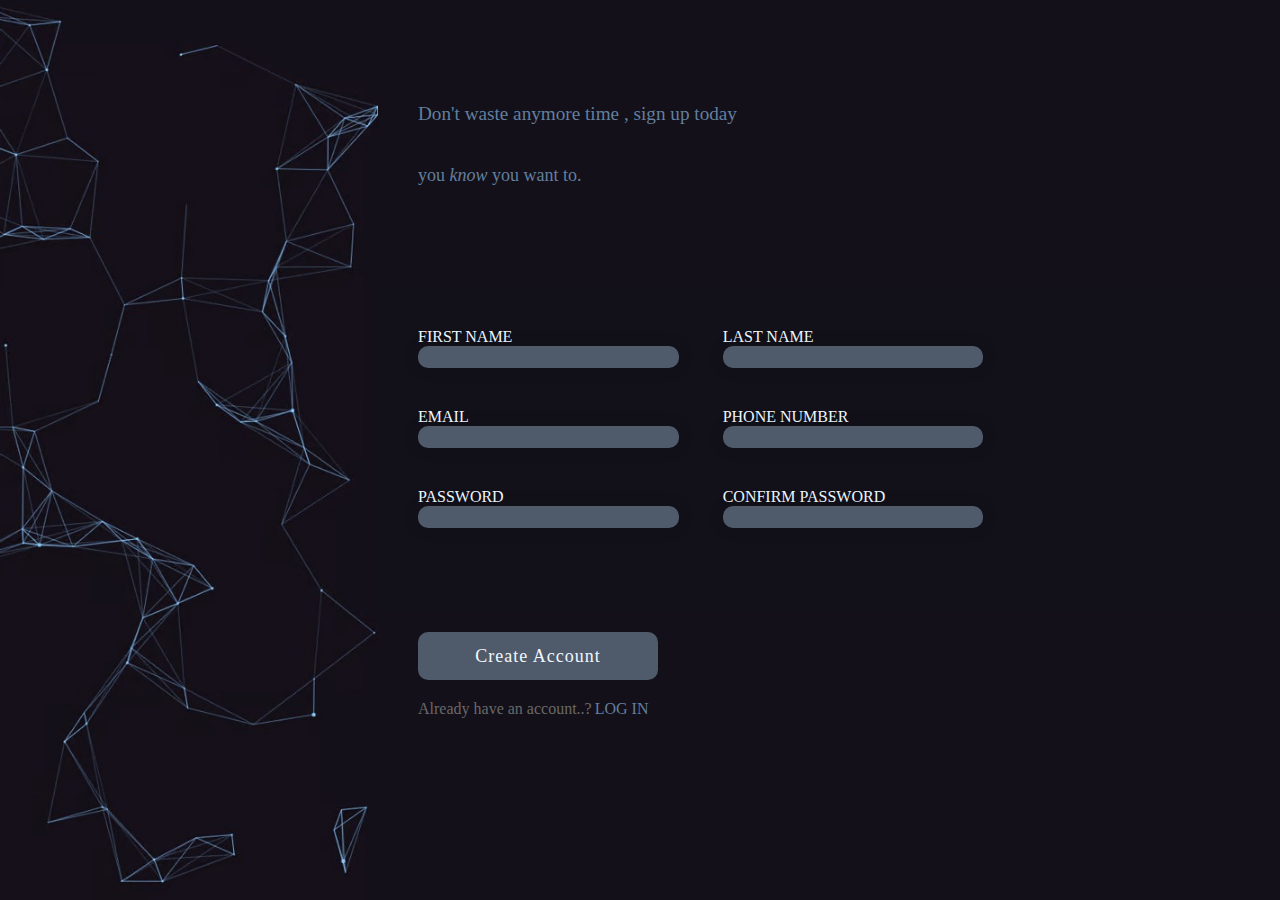
<file: index.html>
<!DOCTYPE html>
<html lang="en">
<head>
    <meta charset="UTF-8">
    <meta http-equiv="X-UA-Compatible" content="IE=edge">
    <meta name="viewport" content="width=device-width, initial-scale=1.0">
    <title>Form Page</title>
    <link href="stylesheet.css" rel="stylesheet" type="text/css">
</head>
<body>
    <div class ="maincontainer">
        
        <div class="sidebarcontainer">
            <img src="pattern.jpg" class="sidebar">
        </div>

        <div class="bodycontainer">
            <div class="intro">
                <div id="intro-text">Don't waste anymore time , sign up today</div>
                <div id="intro-text-two">you <em>know </em> you want to.</div>
            </div>
            <div class="form">
                <form action="example/path" method="post">
                
                <div class="row">
                    <div class="form-group">
                        <label for="first-name">FIRST NAME</label>
                        <input type="text" id="first-name" name="first-name">
                    </div>
                </div>

                <div class="row">
                    <div class="form-group">
                        <label for="last-name">LAST NAME</label>
                        <input type="text" id="last-name" name="last-name">
                    </div>
                </div>

                <div class="row">
                    <div class="form-group">
                        <label for="user-email">EMAIL</label>
                        <input type="email" id="user-email" name="user-email">
                    </div>
                </div>


                <div class="row">
                    <div class="form-group">
                        <label for="user-num">PHONE NUMBER</label>
                        <input type="text" id="user-num" name="user-num">
                    </div>
                </div>

                <div class="row">
                    <div class="form-group">
                        <label for="user-pass">PASSWORD</label>
                        <input type="password" id="user-pass" name="user-pass">
                    </div>
                </div>

                <div class="row">
                    <div class="form-group">
                        <label for="user-pass">CONFIRM PASSWORD</label>
                        <input type="password" id="user-pass" name="user-pass">
                    </div>
                </div>

                </form>
            </div>

            <div class="create-account">
                <button>Create Account</button>
                <div class = "login-container">
                    <div id="login-text">Already have an account..?</div>
                    <div id="login">LOG IN</div>
                </div>
        
            </div>


        </div>

    </div>


    
    
</body>
</html>
</file>
<file: stylesheet.css>
body {
    background-color: rgba(23, 19, 30, 1);
    margin: 0;
    padding: 0;
}

.maincontainer {
    display: flex;
    height: 100vh;
    /* border: 5px solid red; */
    flex-direction: row;
}

.bodycontainer {
    display: flex;
    flex-direction:column;
    width: 100%;
}

.sidebar {
    
    background-size: contain;
    height: 100vh;
    width: auto;
    display: block;
    justify-content: left;
    /* border: 2px solid green; */

}

.intro {
    display: flex;
    /* border: 2px solid pink; */
    margin: 0 auto;
    height: 32%;
    width: 100%;
    background-color: #131019;
    flex-direction: column;
    justify-content: center;
}

#intro-text {
    color: rgba(98,127,158,255);
    font-family: roboto-bold;
    margin-left: 40px;
    font-size: larger;
    
}

#intro-text-two {
    color: rgba(98,127,158,255);
    font-family: roboto-bold;
    margin-left: 40px;
    font-size: large;
    margin-top: 40px;
    
}

label {
    color: aliceblue;
    font-family: roboto-thin;

}


input{
    background-color:#4f5a6a;
    border: 0;
    box-shadow:0 0 15px 4px rgba(0,0,0,0.06); 
    border-radius: 10px;
    height: 20px;
    outline: none;
    color: aliceblue;
    padding-left: 10px;
}

input:focus{
    outline: 2px solid ;
    outline-color: rgba(98,127,158,255);
}

input:invalid {
    outline: 2px solid ;
    outline-color: red;
}

.form {
    display: flex;
    /* border: 2px solid green; */
    height: 36%;
    background-color: #121019;
    box-shadow: #4f5a6a;
}


.form-group{
    flex: 1;
    margin-top: 40px;
    margin-left: 40px;
    display: flex;
    flex-direction: column;
}

.row {
    display: inline-flex;
    width: calc(100% /3);
}

.create-account {
    display: flex;
    /* border: 2px solid purple; */
    height: 32%;
    flex-direction: column;
    background-color: #141019;
}

button {
    background-color:#4f5a6a;
    color: aliceblue;
    font-size: large;
    font-family: roboto;
    border: 0;
    border-radius: 10px;
    width: 15rem;
    height: 3rem;
    margin-top: 20px ;
    margin-left: 40px;
    letter-spacing: 1px;
}

#login-text {
    color: rgb(105, 105, 105);
    font-family: roboto;
    margin-top: 20px;
    margin-left: 40px;
}

#login {
    color: rgba(98,127,158,255);
    font-family: roboto;
    margin-top: 20px;
    margin-left: 3px;
}

.login-container {
    display: flex;
    flex-direction: row;
}
</file>
